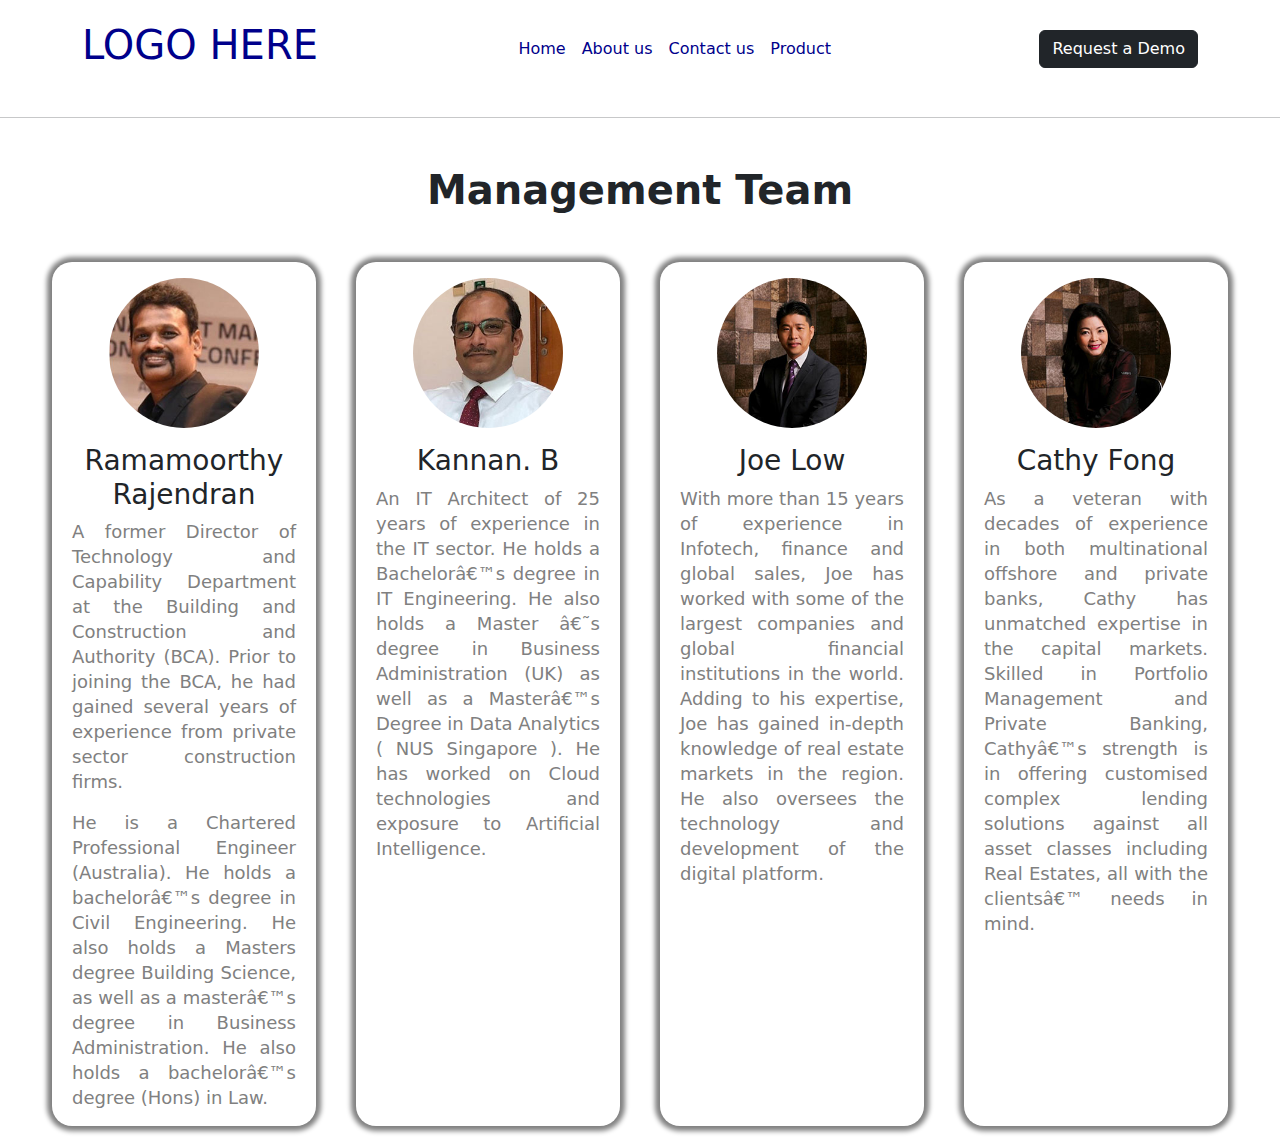
<file: main project/management.html>
<!DOCTYPE html>
<html lang="en">

<head>
    <meta charset="UTF-8">
    <meta name="viewport" content="width=device-width, initial-scale=1.0">
    <title>Document</title>
    <link rel="stylesheet" href="management.css">
    <!-- Latest compiled and minified CSS -->
    <link href="https://cdn.jsdelivr.net/npm/bootstrap@5.3.3/dist/css/bootstrap.min.css" rel="stylesheet">

    <!-- Latest compiled JavaScript -->
    <script src="https://cdn.jsdelivr.net/npm/bootstrap@5.3.3/dist/js/bootstrap.bundle.min.js"></script>
</head>

<body>

    <nav class="navbar navbar-expand-lg navbar-dark  px-0 py-3"
        style="background-color: rgba(0, 0, 0, 0);  width: 100%; border-bottom: solid 3px white;">
        <div class="container-xl">
            <!-- Logo -->
            <a class="navbar-brand" href="#">
                <h1>LOGO HERE</h1>
            </a>
            <!-- Navbar toggle -->
            <button class="navbar-toggler" type="button" data-bs-toggle="collapse" data-bs-target="#navbarCollapse"
                aria-controls="navbarCollapse" aria-expanded="false" aria-label="Toggle navigation">
                <span class="navbar-toggler-icon"></span>
            </button>
            <!-- Collapse -->
            <div class="collapse navbar-collapse" id="navbarCollapse">
                <!-- Nav -->
                <div class="navbar-nav mx-lg-auto">
                    <a class="nav-item nav-link " href="#" aria-current="page">Home</a>
                    <a class="nav-item nav-link " href="#">About us</a>
                    <a class="nav-item nav-link " href="#">Contact us</a>
                    <a class="nav-item nav-link " href="#">Product</a>
                </div>
                <!-- Right navigation -->
                <div class="navbar-nav ms-lg-4">
                    <button class="btn btn-dark">Request a Demo</button>
                </div>
                <!-- Action -->

            </div>
        </div>
    </nav>
    <hr>
    <div class="main">

        <div class="container-fluid">
            <h1 class="text-center mb-5 mt-5" style="font-weight: 600;">Management Team
            </h1>
            <div class="row">
                <div class="col">
                    <center>

                        <img src="./assest/images/p1.jpg" alt="" class="rounded-circle mt-3 mb-3 text-center">
                    </center>
                    <h3 class="text-center">Ramamoorthy Rajendran</h3>
                    <p class="ps-2 pe-2">A former Director of Technology and Capability Department at the Building and
                        Construction and
                        Authority (BCA). Prior to joining the BCA, he had gained several years of experience from
                        private
                        sector construction firms.</p>
                    <p class="ps-2 pe-2">
                        He is a Chartered Professional Engineer (Australia). He holds a bachelorâ€™s degree in Civil
                        Engineering. He also holds a Masters degree Building Science, as well as a masterâ€™s degree in
                        Business Administration. He also holds a bachelorâ€™s degree (Hons) in Law.
                    </p>
                </div>
                <div class="col">
                    <center>

                        <img src="./assest/images/p2.jpg" alt="" class="rounded-circle mt-3 mb-3 text-center">
                    </center>
                    <h3 class="text-center">Kannan. B</h3>
                    <p class="ps-2 pe-2">
                        An IT Architect of 25 years of experience in the IT sector. He holds a Bachelorâ€™s degree in IT
                        Engineering. He also holds a Master â€˜s degree in Business Administration (UK) as well as a
                        Masterâ€™s
                        Degree in Data Analytics ( NUS Singapore ). He has worked on Cloud technologies and exposure to
                        Artificial Intelligence.</p>
                </div>
                <div class="col">
                    <center>

                        <img src="./assest/images/p3.jpg" alt="" class="rounded-circle mt-3 mb-3 text-center">
                    </center>
                    <h3 class="text-center">Joe Low</h3>
                    <p class="ps-2 pe-2">
                        With more than 15 years of experience in Infotech, finance and global sales, Joe has worked with
                        some of
                        the largest companies and global financial institutions in the world. Adding to his expertise,
                        Joe
                        has
                        gained in-depth knowledge of real estate markets in the region. He also oversees the technology
                        and
                        development of the digital platform.</p>
                </div>
                <div class="col">
                    <center>

                        <img src="./assest/images/p4.jpg" alt="" class="rounded-circle mt-3 mb-3 text-center">
                    </center>
                    <h3 class="text-center">Cathy Fong</h3>
                    <p class="ps-2 pe-2">

                        As a veteran with decades of experience in both multinational offshore and private banks, Cathy
                        has
                        unmatched expertise in the capital markets. Skilled in Portfolio Management and Private Banking,
                        Cathyâ€™s strength is in offering customised complex lending solutions against all asset classes
                        including Real Estates, all with the clientsâ€™ needs in mind.
                    </p>
                </div>
            </div>
        </div>
    </div>
</body>

</html>
</file>
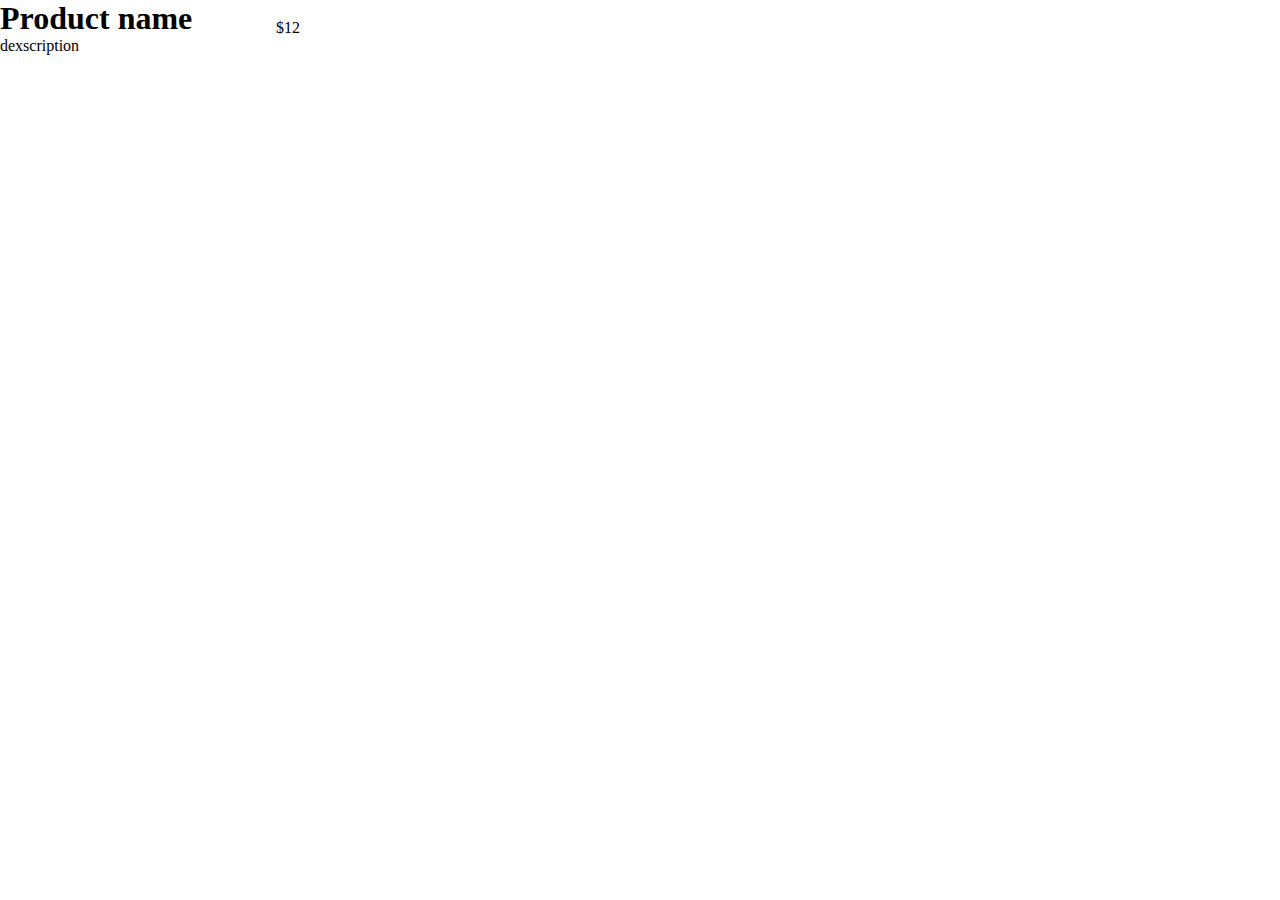
<file: main project/pro.html>
<!DOCTYPE html>
<html lang="en">

<head>
    <meta charset="UTF-8">
    <meta name="viewport" content="width=device-width, initial-scale=1.0">
    <title>Document</title>
    <style>
        * {
            margin: 0;
            padding: 0;
        }
    </style>
</head>

<body>
    <div style="display: flex; justify-content: space-between; width: 300px; align-items: center;">
        <div>
            <h1>Product name</h1>
            <p>dexscription</p>
        </div>
        <div>
            <p>$12</p>
        </div>
    </div>
</body>

</html>
</file>
<file: main project/management.css>
* {
    margin: 0;
    padding: 0;
} 

.col {
    border-radius: 20px;
    box-shadow: 0px 0px 5px 5px grey;
    margin: 20px;
}

.col p {
    line-height: 25px !important;
    color: grey;
    text-align: justify;
    font-size: 18px !important;
}

img {
    width: 150px;
    height: 150px;

}

.main {
    width: 95%;
    margin: 0 auto;
}

nav a {
    color: darkblue !important;
}
</file>
